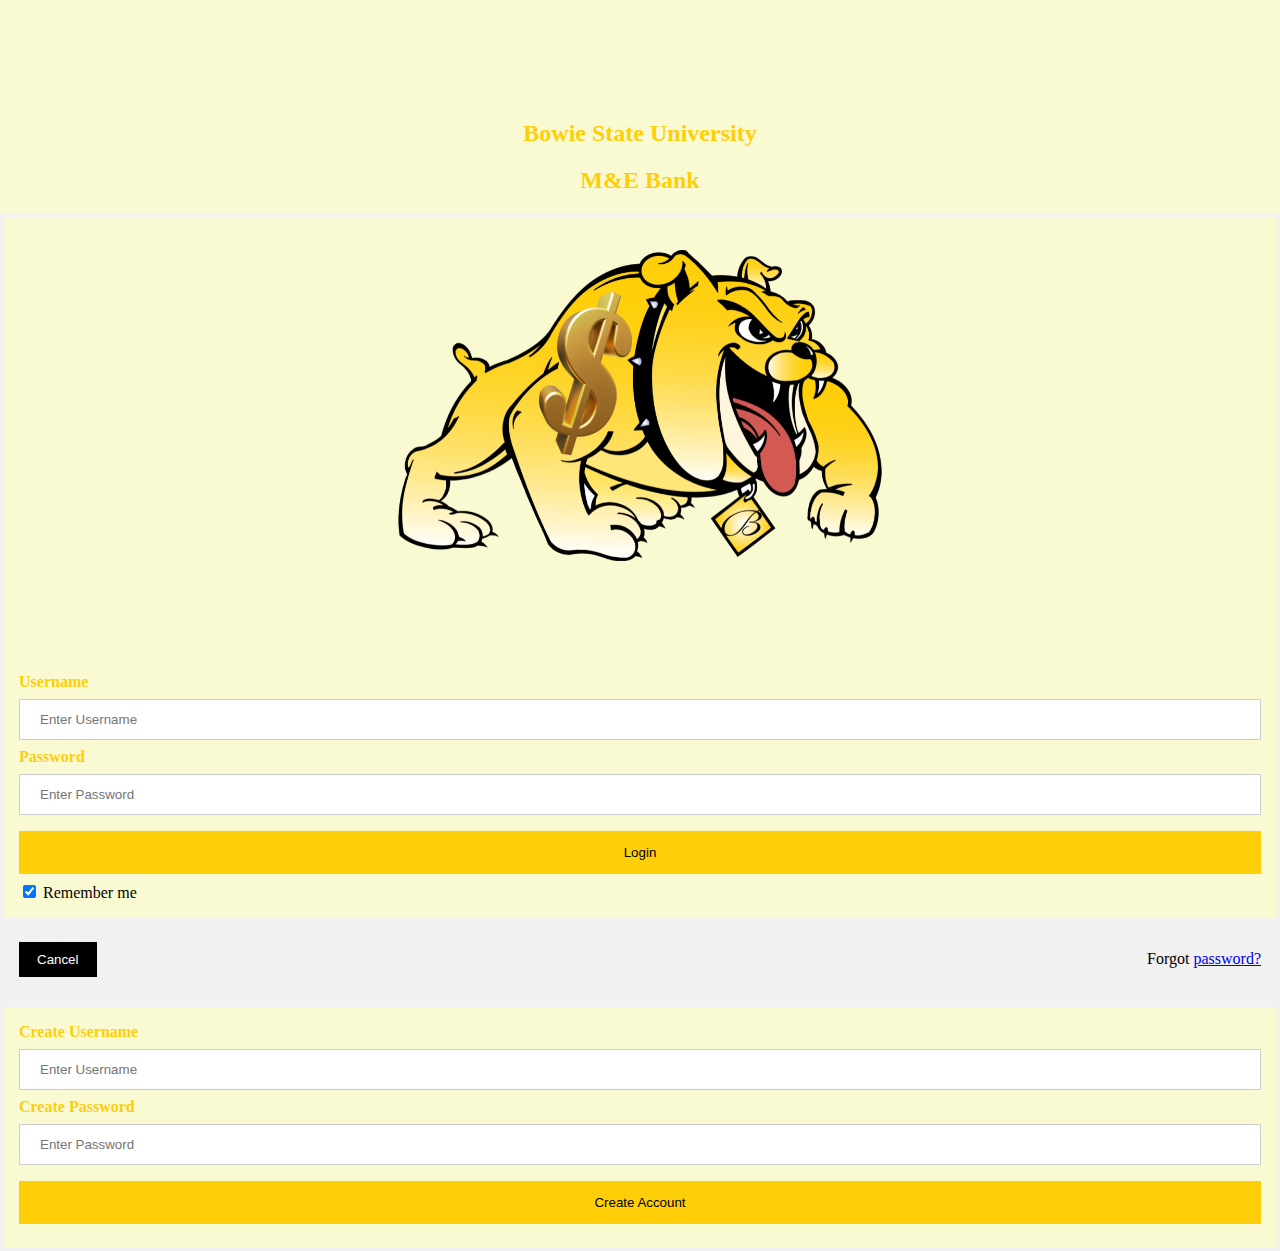
<file: m-e-bank-main/M&E Bank/index.html>
<!DOCTYPE html>
<html>
	<head>
		<link rel="stylesheet" type="text/css" href="styles.css" />
		<script src="index.js"></script>
	</head>

	<body>
		<h2>Bowie State University</h2>
		<h2>M&E Bank</h2>
		<!--Step 1 : Adding HTML-->
		<form action="home.html">
			<div class="imgcontainer">
				<img src="logo.png" alt="Logo" class="logo" width="500" height="400" />
			</div>

			<div class="container">
				<label><b>Username</b></label>
				<input type="text" placeholder="Enter Username" name="uname" id="user" required />

				<label><b>Password</b></label>
				<input
					type="password"
					placeholder="Enter Password"
					name="psw"
					required
				/>

				<button type="submit">Login</button>
				<input type="checkbox" checked="checked" /> Remember me
			</div>

			<div class="container" style="background-color: #f1f1f1">
				<button type="button" class="cancelbtn">Cancel</button>
				<span class="psw">Forgot <a href="#">password?</a></span>
			</div>
		</form>
		<form>
			<div class="container">
				<label><b>Create Username</b></label>
				<input
					type="text"
					placeholder="Enter Username"
					name="uname"
					id="newUsername"
					required
				/>

				<label><b>Create Password</b></label>
				<input
					type="password"
					placeholder="Enter Password"
					name="psw"
					id="newPassword"
					required
				/>

				<button type="button" onclick="registerAccount();">
					Create Account
				</button>
			</div>
		</form>
	</body>
</html>
</file>
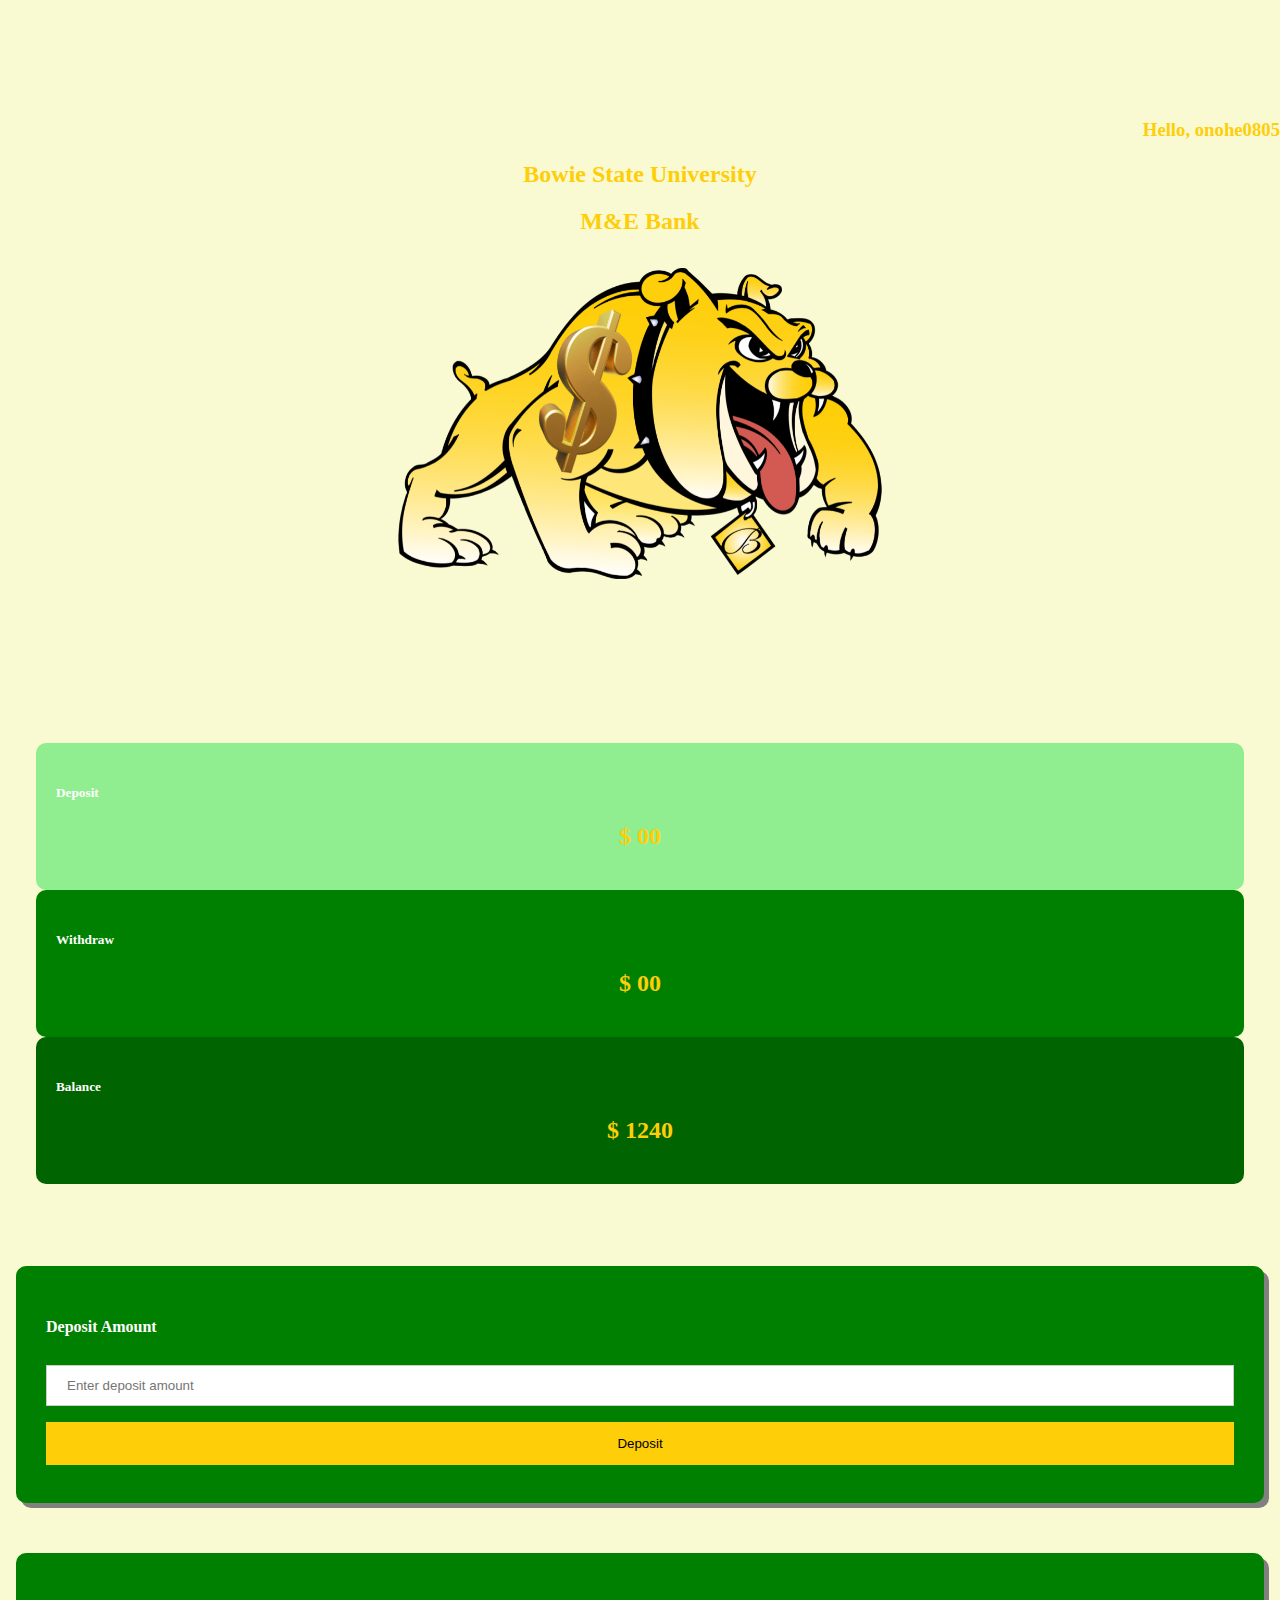
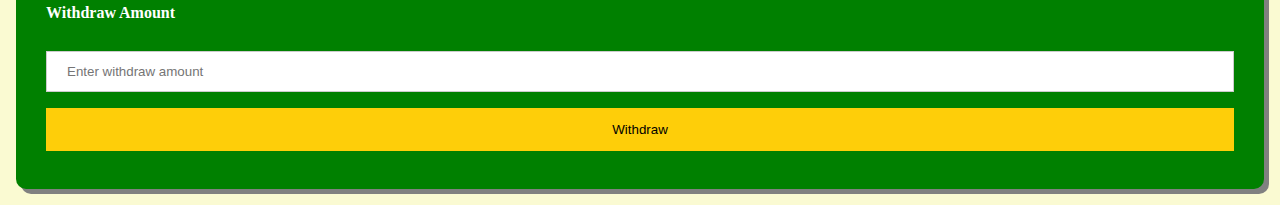
<file: m-e-bank-main/M&E Bank/home.html>
<!DOCTYPE html>
<html>
	<head>
		<link rel="stylesheet" type="text/css" href="styles.css" />
		<!-- <script type='text/javascript' src="home.js"></script> -->
	</head>

	<body>
		<h3>Hello, onohe0805</h2>
		<h2>Bowie State University</h2>
		<h2>M&E Bank</h2>
		<div class="imgcontainer">
			<img src="logo.png" alt="Logo" class="logo" width="500" height="400" />
		</div>

		<div id="account-area">
			<div class="container">
				<div class="row">
					<div class="col-lg-4 mb-3">
						<div class="deposit status">
							<h5>Deposit</h5>
							<h2>$ <span id="current-deposit">00</span></h2>
						</div>
					</div>

					<div class="col-lg-4 mb-3">
						<div class="withdraw status">
							<h5>Withdraw</h5>
							<h2>$ <span id="current-withdraw">00</span></h2>
						</div>
					</div>

					<div class="col-lg-4 mb-3">
						<div class="balance status">
							<h5>Balance</h5>
							<h2>$ <span id="current-balance">1240</span></h2>
						</div>
					</div>
				</div>
			</div>

			<div class="container">
				<div class="row">
					<div class="col-lg-6">
						<div class="submit-area">
							<h4>Deposit Amount</h4>
							<input
								id="deposit-amount"
								type="text"
								class="form-control"
								placeholder="Enter deposit amount"
							/><br />
							<button id="deposit-btn" class="btn btn-success">Deposit</button>
						</div>
					</div>

					<div class="col-lg-6">
						<div class="submit-area">
							<h4>Withdraw Amount</h4>
							<input
								id="withdraw-amount"
								type="text"
								class="form-control"
								placeholder="Enter withdraw amount"
							/><br />
							<button id="withdraw-btn" class="btn btn-success">
								Withdraw
							</button>
						</div>
					</div>
				</div>
			</div>
		</div>
		<!-- Add a list to show the transaction histroy. -->
	</body>
	<script>
		//deposit button event handler
		const deposit_btn = document.getElementById("deposit-btn");
		deposit_btn.addEventListener("click", function () {
			const depositStringToInt = getInputNumb("deposit-amount");

			updateSpanTest("current-deposit", depositStringToInt);
			updateSpanTest("current-balance", depositStringToInt);

			//setting up the input field blank when clicked
			document.getElementById("deposit-amount").value = "";
		});

		//withdraw button event handler
		const withdraw_btn = document.getElementById("withdraw-btn");
		withdraw_btn.addEventListener("click", function () {
			const withdrawNumb = getInputNumb("withdraw-amount");

			updateSpanTest("current-withdraw", withdrawNumb);
			updateSpanTest("current-balance", -1 * withdrawNumb);
			//setting up the input field blank when clicked
			document.getElementById("withdraw-amount").value = "";
		});

		//function to parse string input to int
		function getInputNumb(idName) {
			const amount = document.getElementById(idName).value;
			const amountNumber = parseFloat(amount);
			return amountNumber;
		}

		function updateSpanTest(idName, addedNumber) {
			//x1.1 updating balance the same way
			const current = document.getElementById(idName).innerText;
			const currentStringToInt = parseFloat(current);

			const total = currentStringToInt + addedNumber;

			//x1.2 setting this value in balance
			document.getElementById(idName).innerText = total;
		}
	</script>
</html>
</file>
<file: m-e-bank-main/M&E Bank/styles.css>
/*set border to the form*/

form {
	border: 3px solid #f1f1f1;
}
/*assign full width inputs*/

h2 {
	text-align: center;
	color: #fece09;
}

h3 {
	text-align: right;
	color: #fece09;
}

input[type="text"],
input[type="password"] {
	width: 100%;
	padding: 12px 20px;
	margin: 8px 0;
	display: inline-block;
	border: 1px solid #ccc;
	box-sizing: border-box;
}
/*set a style for the buttons*/

label {
	color: #fece09;
}

button {
	background-color: #fece09;
	color: black;
	padding: 14px 20px;
	margin: 8px 0;
	border: none;
	cursor: pointer;
	width: 100%;
}
/* set a hover effect for the button*/

button:hover {
	opacity: 0.8;
}
/*set extra style for the cancel button*/

.cancelbtn {
	width: auto;
	padding: 10px 18px;
	background-color: black;
	color: white;
}
/*centre the display image inside the container*/

.imgcontainer {
	text-align: center;
	margin: 24px 0 12px 0;
}
/*set image properties*/

img.avatar {
	width: 40%;
	border-radius: 50%;
}
/*set padding to the container*/

.container {
	padding: 16px;
}
/*set the forgot password text*/

span.psw {
	float: right;
	padding-top: 16px;
}
/*set styles for span and cancel button on small screens*/

@media screen and (max-width: 300px) {
	span.psw {
		display: block;
		float: none;
	}
	.cancelbtn {
		width: 100%;
	}
}

body {
	margin: 0;
	padding-top: 100px;
	background-color: lightgoldenrodyellow;
}

.submit-area {
	padding: 30px;
	margin-top: 50px;
	border-radius: 10px;
	box-shadow: 5px 5px gray;
	color: white;
	background-color: green;
}

#account-area {
	margin-top: 5%;
}

.deposit {
	background-color: lightgreen;
}

.withdraw {
	background-color: green;
}

.balance {
	background-color: darkgreen;
}

.status {
	margin: 0 20px;
	color: white;
	padding: 20px;
	border-radius: 10px;
}
</file>
